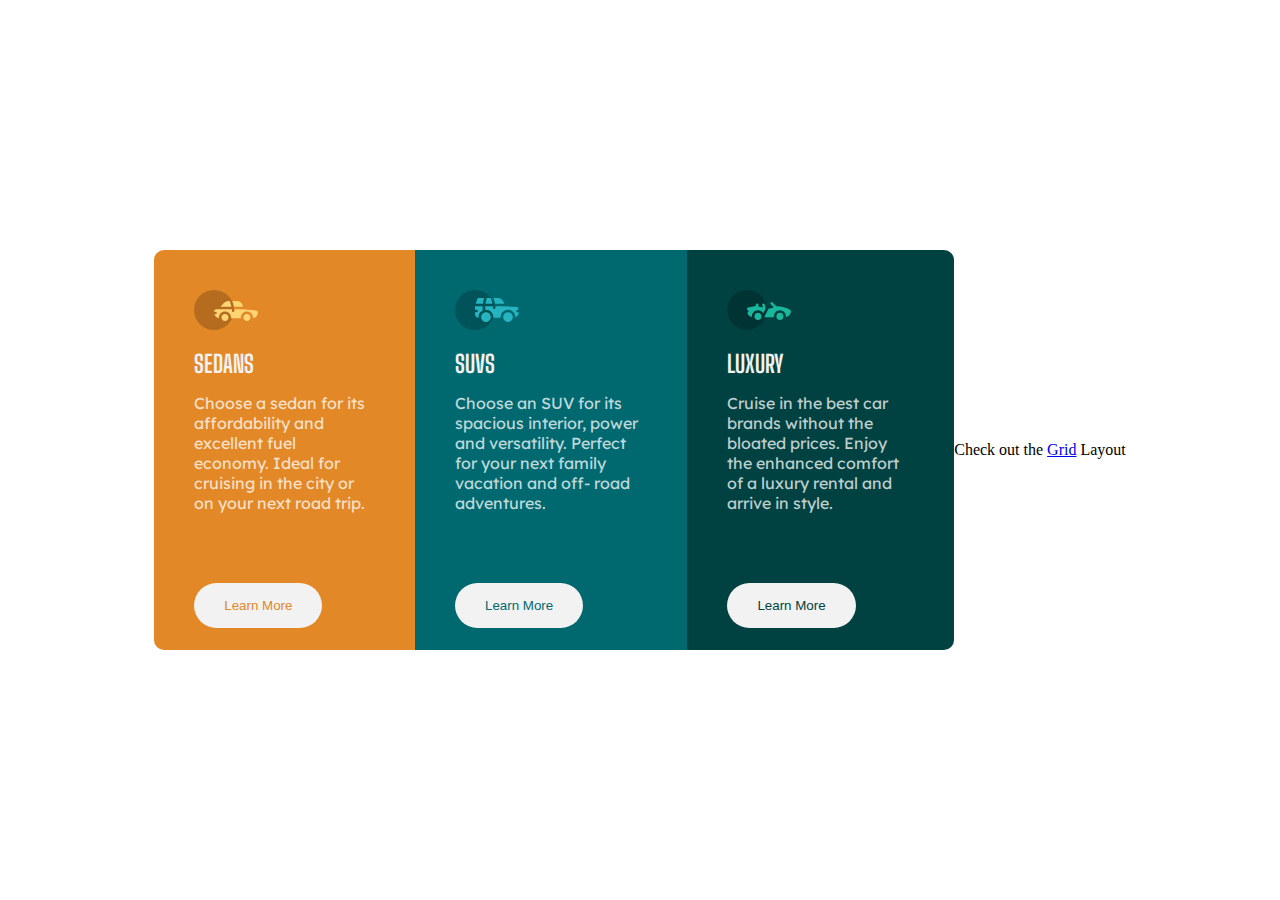
<file: Flexbox-Grid/index.html>
<!DOCTYPE html>
<html>
  <head>
    <meta charset="utf-8" />
    <meta name="viewport" content="width=device-width" />
    <title>Card Design</title>
    <link href="style.css" rel="stylesheet" type="text/css" />
    <link rel="preconnect" href="https://fonts.googleapis.com" />
    <link rel="preconnect" href="https://fonts.gstatic.com" crossorigin />
    <link
      href="https://fonts.googleapis.com/css2?family=Big+Shoulders+Display:wght@700&family=Lexend+Deca&display=swap"
      rel="stylesheet" />
  </head>

  <body>
    <main>
      <div class="cards">
        <!-- First Div Items Start -->
        <div class="card-item sedans">
          <div class="image">
            <img src="./images/icon-sedans.svg" alt="sedans car" />
          </div>
          <div class="content">
            <h2>SEDANS</h2>
            <p>
              Choose a sedan for its affordability and excellent fuel economy.
              Ideal for cruising in the city or on your next road trip.
            </p>
            <button>Learn More</button>
          </div>
        </div>
        <!-- First Div Items End -->

        <!-- Second Div Items Start -->
        <div class="card-item suvs">
          <div class="image">
            <img src="./images/icon-suvs.svg" alt="suvs car" />
          </div>
          <div class="content">
            <h2>SUVS</h2>
            <p>
              Choose an SUV for its spacious interior, power and versatility.
              Perfect for your next family vacation and off- road adventures.
            </p>
            <button>Learn More</button>
          </div>
        </div>
        <!-- Second Div Items End -->

        <!-- Third Div Items Start -->
        <div class="card-item luxury">
          <div class="image">
            <img src="./images/icon-luxury.svg" alt="luxury car" />
          </div>
          <div class="content">
            <h2>LUXURY</h2>
            <p>
              Cruise in the best car brands without the bloated prices. Enjoy
              the enhanced comfort of a luxury rental and arrive in style.
            </p>
            <button>Learn More</button>
          </div>
        </div>
        <!-- Third Div Items End -->
      </div>
      <br />
      <div>Check out the <a href="grid.html">Grid</a> Layout</div>
    </main>
  </body>
</html>
</file>
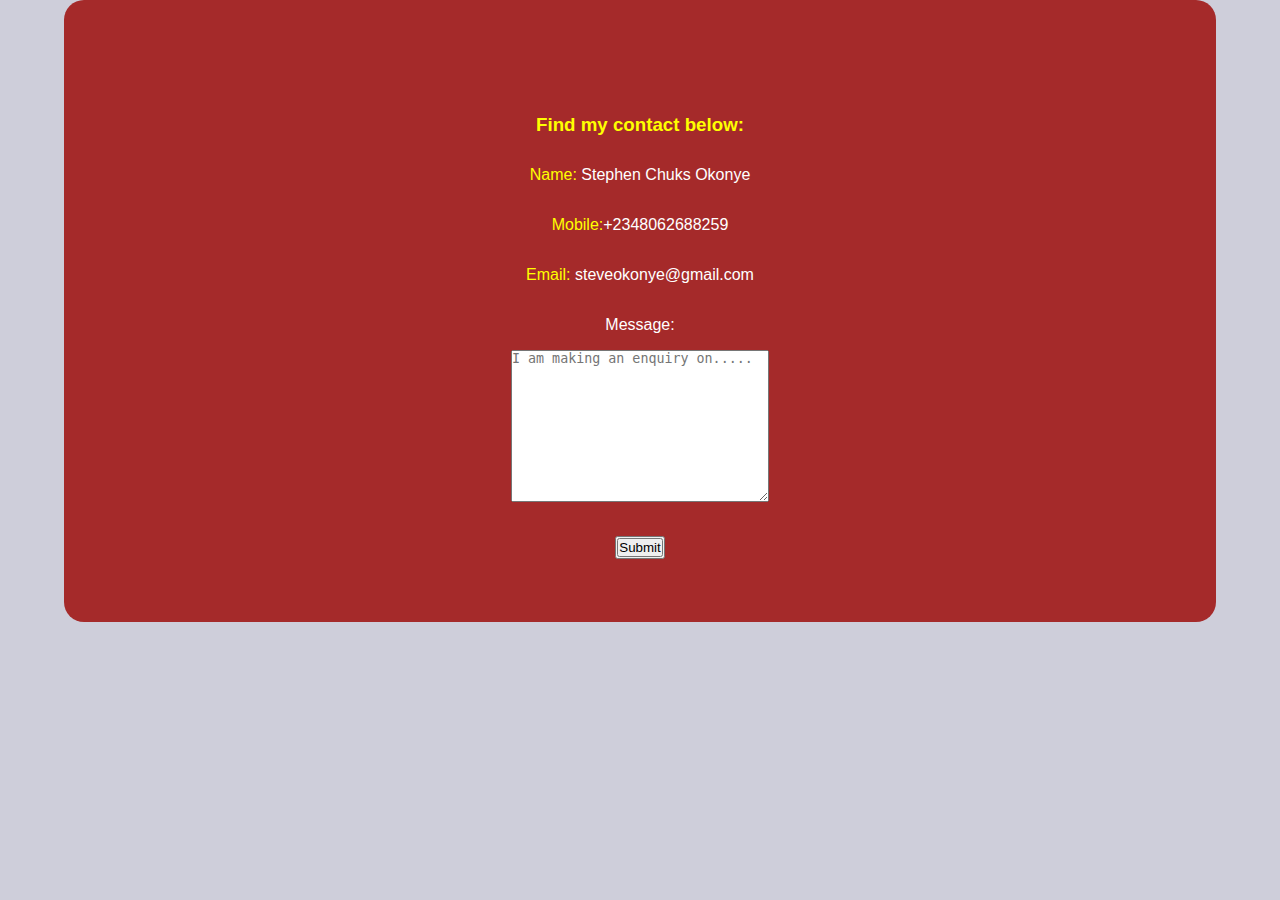
<file: contact.html>
<!DOCTYPE html>
<html>
  <head>
    <meta charset="utf-8" />
    <meta name="viewport" content="width=device-width" />
    <title>Contact Us</title>
    <link href="style.css" rel="stylesheet" type="text/css" />
  </head>

  <body>
    <main>
      <section class="contact">
        <h3>Find my contact below:</h3>
        <p><span class="contact-detail">Name: </span>Stephen Chuks Okonye</p>
        <p><span class="contact-detail">Mobile:</span>+2348062688259</p>
        <p><span class="contact-detail">Email: </span>steveokonye@gmail.com</p>
        <form>
          <label for="message">Message: </label><br />
          <textarea
            id="message"
            name="message"
            placeholder="I am making an enquiry on....."
            rows="10"
            cols="30"
            maxlength="50"></textarea
          ><br />
          <button>
            <input type="submit" value="Submit" />
          </button>
        </form>
      </section>
    </main>
  </body>
</html>
</file>
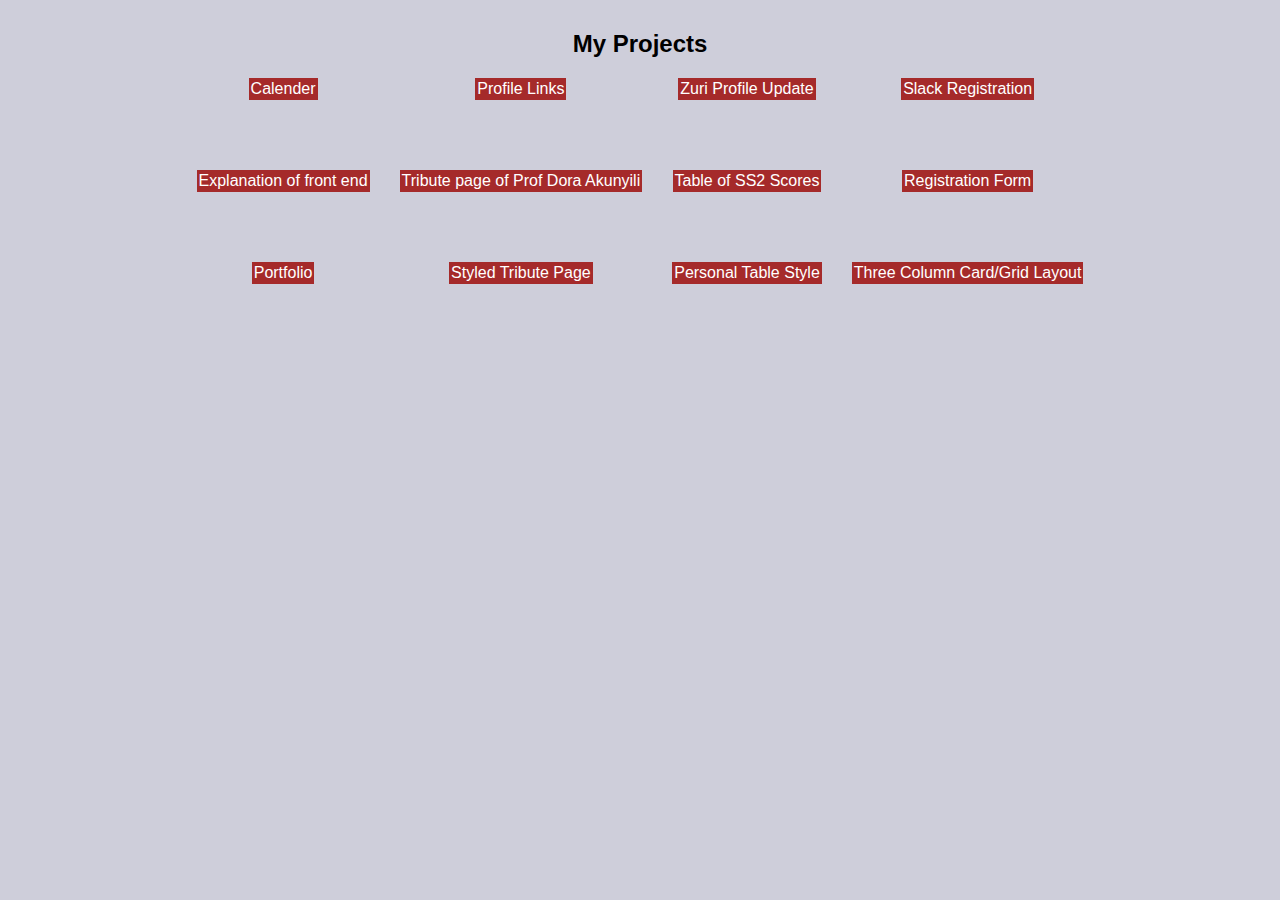
<file: project.html>
<!DOCTYPE html>
<html lang="en">
  <head>
    <meta charset="UTF-8" />
    <meta http-equiv="X-UA-Compatible" content="IE=edge" />
    <meta name="viewport" content="width=device-width, initial-scale=1.0" />
    <title>Projects</title>
    <link rel="stylesheet" href="style.css" />
  </head>

  <body>
    <main>
      <section class="project">
        <h2 class="heading">My Projects</h2>
        <div class="pjt-container">
          <a
            href="https://drive.google.com/file/d/17RK5hb_n3ySq0vyYNUVXJNFDTXNfNvjI/view?usp=sharing"
            target="_blank"
            class="pjt1">
            <p class="project-title">Calender</p>
          </a>
          <a
            href="https://docs.google.com/document/d/1viSn2499001ZhVgvCTWeL9h-NxVakRc7Za4C9x3jG0c/edit"
            target="_blank"
            class="pjt2">
            <p class="project-title">Profile Links</p>
          </a>
          <a
            href="https://drive.google.com/file/d/1i8kEHiEFG2Zinzh5drkgFmcOj-z3eeq7/view?usp=sharing"
            target="_blank"
            class="pjt3">
            <p class="project-title">Zuri Profile Update</p>
          </a>
          <a
            href="https://drive.google.com/file/d/18lyy48nQA3NT3gRR45N4au2a6qQZms73/view?usp=sharing"
            target="blank"
            class="pjt4">
            <p class="project-title">Slack Registration</p>
          </a>
          <a
            href="https://docs.google.com/document/d/1J3koQ1dsja05j2g8Z34B75sIyyRARhVgbiDJqaVm2yI/edit"
            target="_blank"
            class="pjt5">
            <p class="project-title">Explanation of front end</p>
          </a>
          <a
            href="https://codepen.io/chuksokonye/pen/NWMzJXw?editors=1000"
            target="_blank"
            class="pjt6">
            <p class="project-title">Tribute page of Prof Dora Akunyili</p>
          </a>
          <a
            href="https://codepen.io/chuksokonye/pen/NWMzoXx?editors=1000"
            target="_blank"
            class="pjt7">
            <p class="project-title">Table of SS2 Scores</p>
          </a>
          <a
            href="https://replit.com/@SteveOkonye/Form"
            target="_blank"
            class="pjt8">
            <p class="project-title">Registration Form</p>
          </a>
          <a
            href="https://replit.com/@SteveOkonye/Portfolio"
            target="_blank"
            class="pjt9">
            <p class="project-title">Portfolio</p>
          </a>
          <a
            href="https://codepen.io/chuksokonye/pen/vYjVPMo"
            target="_blank"
            class="pjt10">
            <p class="project-title">Styled Tribute Page</p>
          </a>
          <a
            href="https://codepen.io/chuksokonye/pen/poVZNwb"
            target="_blank"
            class="pjt11">
            <p class="project-title">Personal Table Style</p>
          </a>
          <a
            href="https://replit.com/@SteveOkonye/Design1?v=1"
            target="_blank"
            class="pjt12">
            <p class="project-title">Three Column Card/Grid Layout</p>
          </a>
        </div>
      </section>
    </main>
  </body>
</html>
</file>
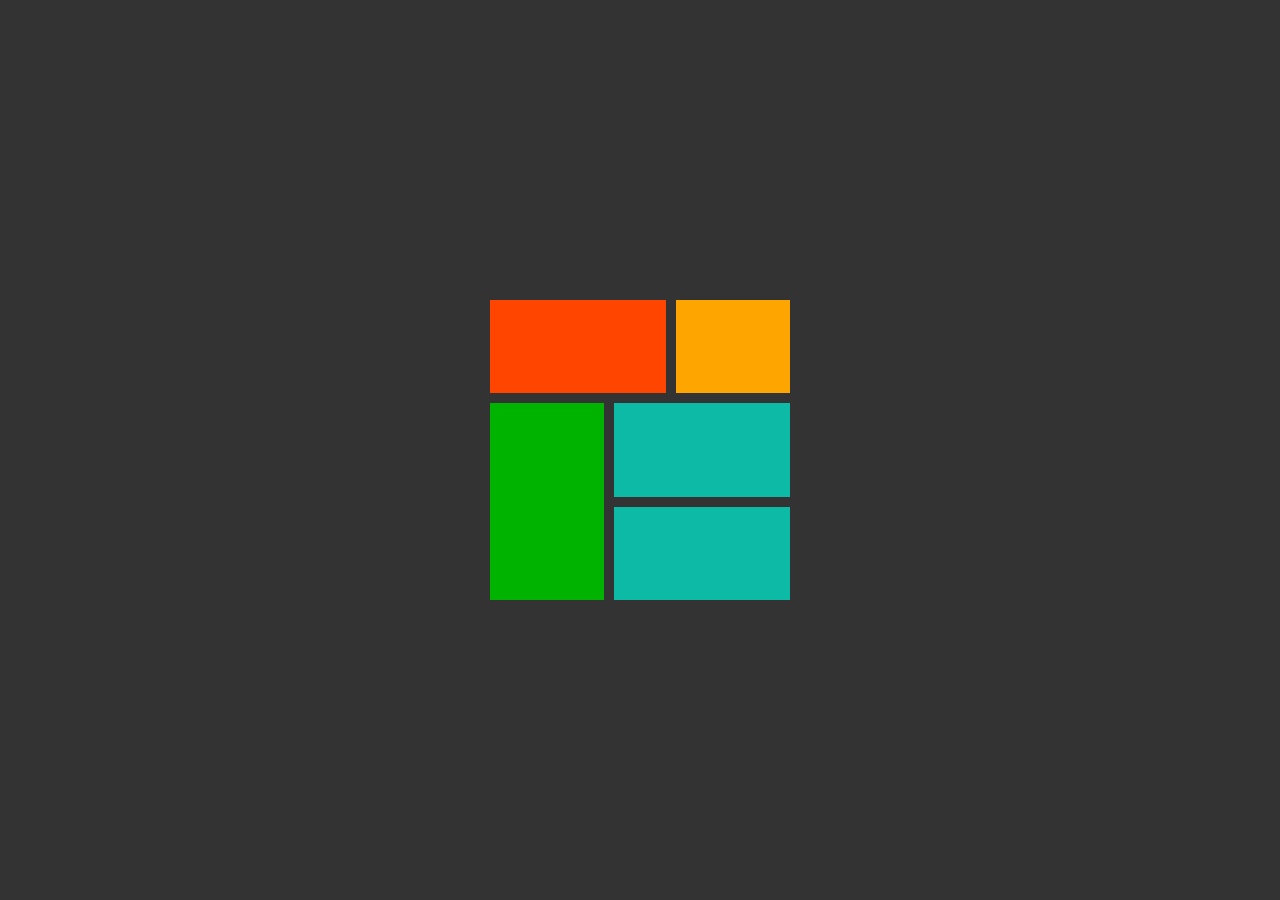
<file: Flexbox-Grid/grid.html>
<!DOCTYPE html>
<html>
  <head>
    <meta charset="utf-8" />
    <meta name="viewport" content="width=device-width" />
    <title>Grid Layout Design</title>
    <link href="style.css" rel="stylesheet" type="text/css" />
  </head>

  <body>
    <main class="grid-page">
      <div class="grid-container">
        <div class="item-a"></div>
        <div class="item-b"></div>
        <div class="item-c"></div>
        <div class="item-d"></div>
        <div class="item-e"></div>
      </div>
    </main>
  </body>
</html>
</file>
<file: Flexbox-Grid/style.css>
* {
  margin: 0;
  padding: 0;
  box-sizing: border-box;
}

/* font-family: 'Big Shoulders Display', cursive;
  font-family: 'Lexend Deca', sans-serif;
  */

/* Style applicable to all items */

main {
  min-height: 100vh;
  display: flex;
  align-items: center;
  justify-content: center;
}

.cards {
  background-color: hsl(0, 0%, 95%);
  height: 400px;
  width: 800px;
  display: flex;
  border-radius: 30px;
}

.card-item {
  padding: 40px;
}

.card-item > .image {
  padding-bottom: 15px;
}

.card-item h2 {
  font-family: "Big Shoulders Display", cursive;
  color: hsl(0, 0%, 95%);
  padding-bottom: 15px;
}

.card-item p {
  font-family: "Lexend Deca", sans-serif;
  color: hsla(0, 0%, 100%, 0.75);
  padding-bottom: 30px;
}

.card-item button {
  background-color: hsl(0, 0%, 95%);
  padding: 15px 30px;
  border: none;
  margin-top: 40px;
  outline: none;
  border-radius: 30px;
}

.card-item button:hover {
  background-color: transparent;
  color: hsl(0, 0%, 95%);
  border: 2px solid hsl(0, 0%, 95%, 0.3);
  cursor: pointer;
}

.sedans {
  background-color: hsl(31, 77%, 52%);
  border-top-left-radius: 10px;
  border-bottom-left-radius: 10px;
}

.sedans button {
  color: hsl(31, 77%, 52%);
}

.suvs {
  background-color: hsl(184, 100%, 22%);
}

.suvs button {
  color: hsl(184, 100%, 22%);
}

.luxury {
  background-color: hsl(179, 100%, 13%);
  border-top-right-radius: 10px;
  border-bottom-right-radius: 10px;
}

.luxury button {
  color: hsl(179, 100%, 13%);
}

.grid-page {
  background: rgb(0, 0, 0, 0.8);
}

.grid-container {
  display: grid;
  grid-template-areas:
    "a a a a a a b b b b"
    "c c c c d d d d d d"
    "c c c c e e e e e e";
  width: 300px;
  height: 300px;
  gap: 10px;
}

.grid-container > div {
  padding: 5px;
}

.item-a {
  background-color: #ff4500;
  grid-area: a;
}

.item-b {
  background-color: #ffa500;
  grid-area: b;
}

.item-c {
  background-color: #00b300;
  grid-area: c;
}

.item-d {
  background-color: #0cbaa6;
  grid-area: d;
}

.item-e {
  background-color: #0cbaa6;
  grid-area: e;
}
</file>
<file: style.css>
* {

    margin: 0;
  
    padding: 0;
  
    box-sizing: border-box;
  
  }
  
  body {
  
    font-family: Arial, Helvetica, sans-serif;
  
    background: rgba(11, 11, 69, 0.2);
  }
  
    nav ul {
  
    display: flex;
  
    justify-content: space-around;
  
    align-items: center;
  
    lIst-style: none;
  
    background: rgba(11, 11, 69, 0.5);
  
    height: 50px;
  
    padding: 0 auto:
  }
  
  nav ul li a {
  
    color: rgb(255, 255, 255);
  
    text-decoration: none; 
  
    font-size: bolder;
  
  }
  
  nav ul li a:hover {
  
    color: rgb(255, 255, 0);  
  } 
  
  figure {
  
    display: flex;
  
    justify-content: space-evenly;
  
    align-items: center;
  
    margin-bottom: 50px;
  
  }
  
  img {
  
    margin-top: 50px; 
  
    margin-left: 50px;
  
    width: 40%;
  
    height: 40%;
  
    border-radius: 50%;
  
  }
  
  figcaption {
  
    font-family: 'Brush Script MT';
  
    text-align: center;
  
    color: rgb(0, 0, 255);
  
    width: 50%;
  
    height: 50px;
  
    font-weight: bolder;
  
  }
  
  
  h2 {
  
    text-align: center;
  
    color: rgb(255, 255, 0);
  
  }
  
  h3{
    color: rgb(255, 255, 0);
    margin-top: 50px;
  }
  
  p {
    text-align: justify;
    color: white;
    }
  
  
  
  .about, .services, .contact {
  
    width: 90%;
  
    height: 300%;
  
    max-width: 500%;
  
    background: brown;
  
    padding: 50px;
  
    margin: 0 auto;
  
    border-radius: 20px;
  
  }
  
  .about {
  
    margin-bottom: 50px;
  
    border-bottom-right-radius: 500px;
    
    line-height: 30px;
  
  }
  
  .contact,  .services ul li {
  
    text-align: center;
    
    list-style-type: none;
    
    line-height: 50px;
    
    color: rgb(255, 255, 255)
  }
  
  ul li, ol li {
  
    width: 100%;
  
    list-style-position: inside;
    
    color: rgb(255, 255, 255);
  }
  
   .contact p {
    text-align: center;
    padding: 10px auto;
  }

  .contact-detail {
    color: rgb(255, 255, 0);;
  }

  .project {
    margin-top: 30px;
  }
  
  .heading {
    color: black;
  }
  
  .pjt-container {
    display: grid;
    grid-template-areas:
    'a a b b c c d d'
    'a a b b c c d d'
    'e e f f g g h h'
    'e e f f g g h h'
    'i i j j k k l l'
    'i i j j k k l l';  
    align-items: center;
    justify-content: center;
    gap: 30px;
  }
  
  .pjt-container > a {
    text-decoration: none;
    padding: 2px;
    margin: 20px auto;
    background-color: brown;
  }
  
  .pjt-container a:hover,
  .pjt-container a:focus {
    color: rgb(230, 221, 221);
    background: rgb(10, 10, 10);
    cursor: pointer;
  }
  
  .pjt1 {
    grid-area: a;
  }
  
  .pjt2 {
    grid-area: b;
  }
  
  .pjt3 {
    grid-area: c;
  }
  
  .pjt4 {
    grid-area: d;
  }
  
  .pjt5 {
    grid-area: e;
  }
  
  .pjt6 {
    grid-area: f;
  }
  
  .pjt7 {
    grid-area: g;
  }
  
  .pjt8 {
    grid-area: h;
  }
  
  .pjt9 {
    grid-area: i;
  }
  
  .pjt10 {
    grid-area: j;
  }
  
  .pjt11 {
    grid-area: k;
  }
  
  .pjt12 {
    grid-area: l;
  }
</file>
